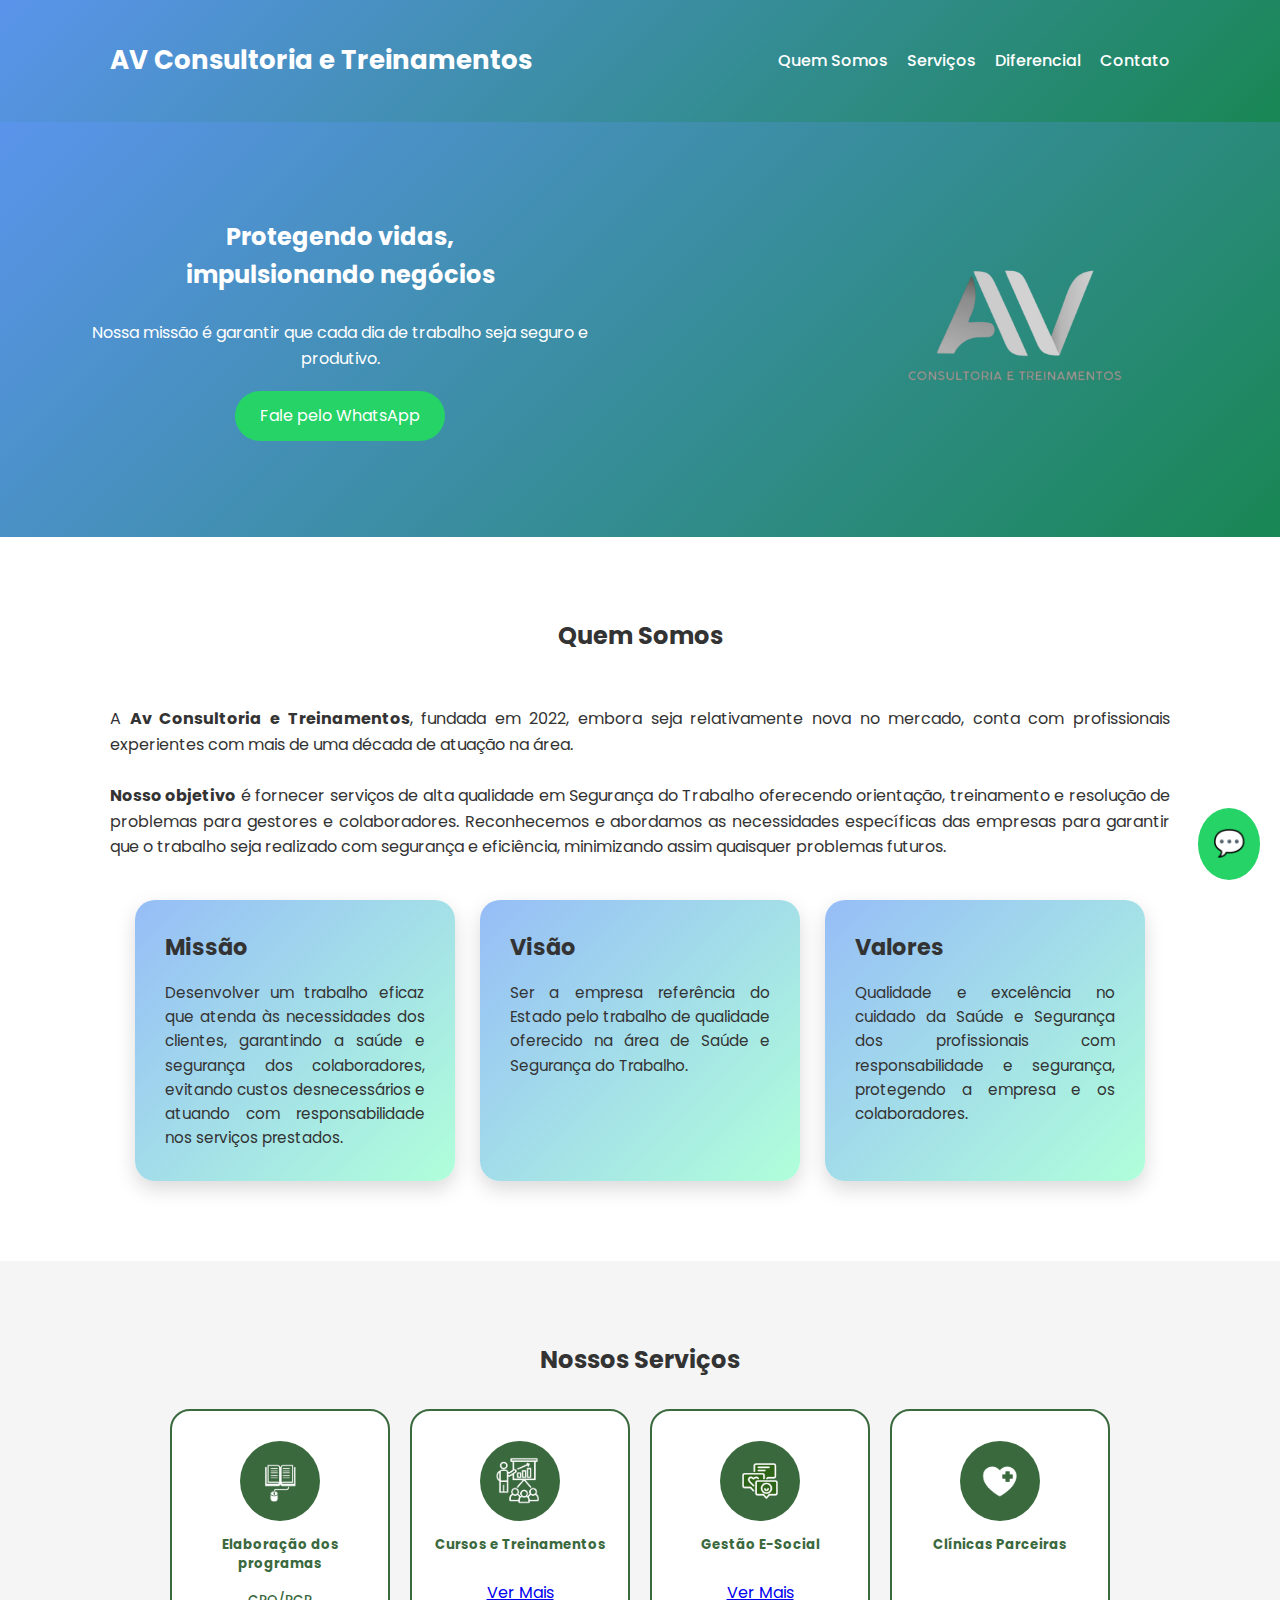
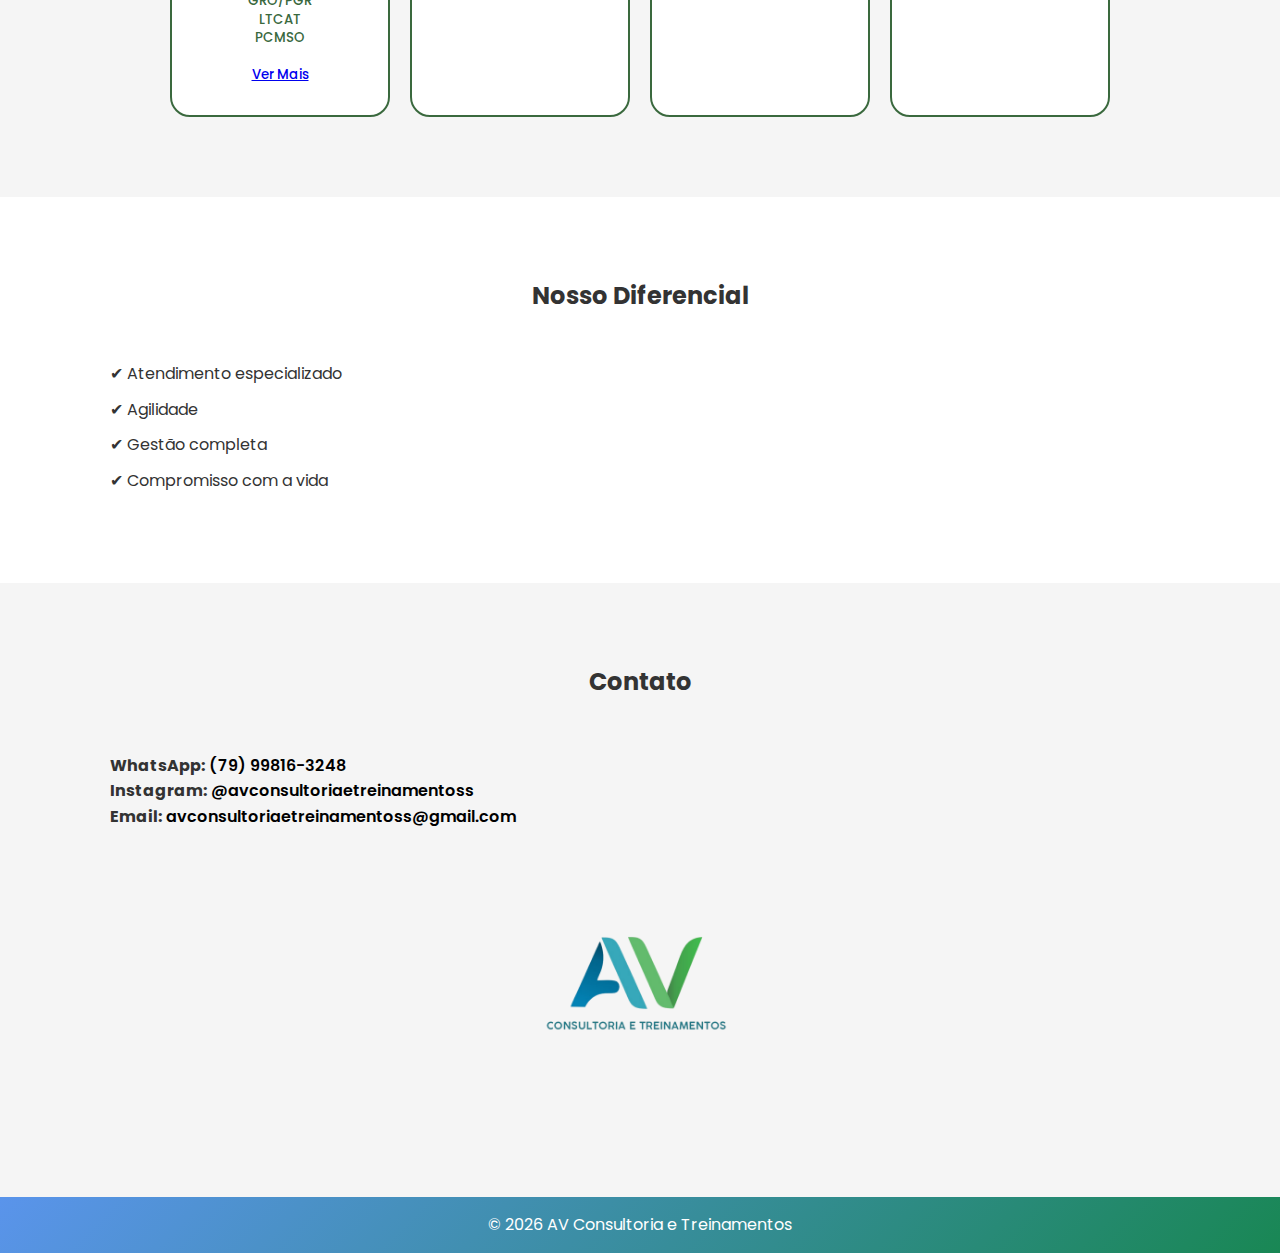
<file: index.html>
<!DOCTYPE html>
<html lang="pt-BR">
  <head>
    <meta charset="UTF-8" />
    <meta name="viewport" content="width=device-width, initial-scale=1.0" />
    <title>AV Consultoria e Treinamentos</title>

    <link rel="stylesheet" href="style.css" />

    <link rel="preconnect" href="https://fonts.googleapis.com" />
    <link rel="preconnect" href="https://fonts.gstatic.com" crossorigin />
    <link
      href="https://fonts.googleapis.com/css2?family=Poppins:wght@300;400;600;700&display=swap"
      rel="stylesheet"
    />
  </head>

  <body>
    <!-- HEADER -->
    <header>
     <div class="container">
    <div class="header-content">
        <h1>AV Consultoria e Treinamentos</h1>
        <nav>
          <a href="#sobre">Quem Somos</a>
          <a href="#servicos">Serviços</a>
          <a href="#diferencial">Diferencial</a>
          <a href="#contato">Contato</a>
        </nav>
      </div>
    </header>

    <!-- HERO -->
    <section class="hero">
      <div class="hero-content">
        <div class="hero-text">
          <h2>
            Protegendo vidas,<br />
            impulsionando negócios
          </h2>
          <br />
          <p>
            Nossa missão é garantir que cada dia de trabalho seja seguro e
            produtivo.
          </p>

          <a
            href="https://wa.me/5579998163248"
            target="_blank"
            class="btn whatsapp"
          >
            Fale pelo WhatsApp
          </a>
        </div>

        <div class="hero-img">
          <img src="img/av branco.png" alt="AV Consultoria" />
        </div>
      </div>
    </section>

    <!-- SOBRE -->
    <section class="section">
      <div class="container">
        <h2>Quem Somos</h2>
        <br />
        <br />

        <p>
          A <b>Av Consultoria e Treinamentos</b>, fundada em 2022, embora seja
          relativamente nova no mercado, conta com profissionais experientes com
          mais de uma década de atuação na área.
        </p>
        <br />
        <p>
          <b>Nosso objetivo</b> é fornecer serviços de alta qualidade em
          Segurança do Trabalho oferecendo orientação, treinamento e resolução
          de problemas para gestores e colaboradores. Reconhecemos e abordamos
          as necessidades específicas das empresas para garantir que o trabalho
          seja realizado com segurança e eficiência, minimizando assim quaisquer
          problemas futuros.
        </p>

        <div class="cards-institucional">
          <div class="card-institucional">
            <h3>Missão</h3>
            <p>
              Desenvolver um trabalho eficaz que atenda às necessidades dos
              clientes, garantindo a saúde e segurança dos colaboradores,
              evitando custos desnecessários e atuando com responsabilidade nos
              serviços prestados.
            </p>
          </div>

          <div class="card-institucional">
            <h3>Visão</h3>
            <p>
              Ser a empresa referência do Estado pelo trabalho de qualidade
              oferecido na área de Saúde e Segurança do Trabalho.
            </p>
          </div>

          <div class="card-institucional">
            <h3>Valores</h3>
            <p>
              Qualidade e excelência no cuidado da Saúde e Segurança dos
              profissionais com responsabilidade e segurança, protegendo a
              empresa e os colaboradores.
            </p>
          </div>
        </div>
      </div>
    </section>

    <!-- SERVIÇOS -->
    <section id="servicos" class="section bg">
      <div class="container">
        <h2>Nossos Serviços</h2>

        <div class="cards-servicos">
          <!-- CARD 1 -->
          <div class="card-servico">
            <div class="card-icon">
              <img src="img/Programas (1).png" alt="Elaboração de Programas" />
            </div>
            <h5>
              <b>Elaboração dos programas</b> <br />
              <br />
              GRO/PGR <br />
              LTCAT <br />
              PCMSO <br />
              <br />
              <a href="explicação.html">Ver Mais</a>
            </h5>
          </div>

          <!-- CARD 2 -->
          <div class="card-servico">
            <div class="card-icon">
              <img
                src="img/cursos e treinamentos.png"
                alt="Cursos e Treinamentos"
              />
            </div>
            <h5><b>Cursos e Treinamentos</b></h5>
            <br />
            <a href="explicação.html">Ver Mais</a>
          </div>

          <!-- CARD 3 -->
          <div class="card-servico">
            <div class="card-icon">
              <img src="img/sociais.png" alt="Gestão E-Social" />
            </div>
            <h5><b>Gestão E-Social</b></h5>
            <br />
            <a href="explicação.html">Ver Mais</a>
          </div>

          <!-- CARD 4 -->
          <div class="card-servico">
            <div class="card-icon">
              <img src="img/saude.png" alt="Clínicas Parceiras" />
            </div>
            <h5><b>Clínicas Parceiras</b></h5>
          </div>
        </div>
      </div>
    </section>

    <!-- DIFERENCIAL -->
    <section id="diferencial" class="section">
      <div class="container">
        <h2>Nosso Diferencial</h2>
        <br />

        <ul class="lista">
          <li>✔ Atendimento especializado</li>
          <li>✔ Agilidade</li>
          <li>✔ Gestão completa</li>
          <li>✔ Compromisso com a vida</li>
        </ul>
      </div>
    </section>

    <!-- CONTATO -->
    <section id="contato" class="section bg">
      <div class="container">
        <h2>Contato</h2>
        <br />
        <br />
        <p>
          <strong>WhatsApp:</strong>
          <a href="https://wa.me/5579998163248" target="_blank">
            (79) 99816-3248
          </a>
        </p>

        <p>
          <strong>Instagram:</strong>
          <a
            href="https://www.instagram.com/avconsultoriaetreinamentoss?igsh=MWJjYWZ6a2FtYTg5bw=="
            target="_blank"
          >
            @avconsultoriaetreinamentoss
          </a>
        </p>

        <p>
          <strong>Email:</strong>
          <a href="mailto:avconsultoriaetreinamentoss@gmail.com">
            avconsultoriaetreinamentoss@gmail.com
          </a>
        </p>

        <!-- IMAGEM EMBAIXO DOS CONTATOS -->
        <div class="imagem-contato">
          <img src="img/logo ofc.png" alt="Imagem de contato AV Consultoria" />
        </div>
      </div>
    </section>

    <!-- BOTÃO WHATSAPP -->
    <a href="https://wa.me/5579998163248" class="whatsapp-float" target="_blank"
      >💬</a
    >

    <!-- FOOTER -->
    <footer>
      <p>© 2026 AV Consultoria e Treinamentos</p>
    </footer>

    <script src="script.js"></script>
  </body>
</html>
</file>
<file: style.css>
* {
  margin: 0;
  padding: 0;
  box-sizing: border-box;
  font-family: "Poppins", sans-serif;
}
body {
  line-height: 1.6;
  color: #333;
}

footer,
footer * {
  text-align: center !important;
}

/* CONTAINER */
.container {
  max-width: 1100px;
  margin: auto;
  padding: 20px;
}

/* HEADER */
header {
  background: linear-gradient(135deg, #5a94eb, #198754);
}

.header-content {
  display: flex;
  justify-content: space-between;
  align-items: center;
  padding: 20px 0; /* CONTROLA A ALTURA DO HEADER */
}

header h1 {
  color: #fff;
  font-size: 26px;
  margin: 0; /* MUITO IMPORTANTE */
}

nav {
  margin: 0; /* REMOVE EMPURRÃO */
}

nav a {
  color: #fff;
  margin-left: 15px;
  text-decoration: none;
  font-weight: 500;
}

/* HERO */
.hero {
  background: linear-gradient(135deg, #5a94eb, #198754);
  padding: 80px 20px;
  color: #fff;
}

.hero-content {
  max-width: 1100px;
  margin: auto;
  display: flex;
  align-items: center;
  justify-content: space-between;
  gap: 40px;
}
.hero-text {
  max-width: 500px;
}
.hero-img img {
  max-width: 350px;
  width: 100%;
}
.hero-text {
  text-align: center;
}

.hero-text p {
  text-align: center;
}

/* SEÇÕES */
.section {
  padding: 60px 20px;
}
.bg {
  background: #f5f5f5;
}

/* CARDS */
.cards-servicos {
  display: flex;
  flex-wrap: wrap;
  gap: 20px;
  justify-content: center;
  margin-top: 30px;
}

.card-servico {
  background: #fff;
  border: 2px solid #3a693e;
  border-radius: 20px;
  padding: 30px 20px;
  text-align: center; /* 👈 centraliza textos */
  width: 220px;
  transition: transform 0.3s, box-shadow 0.3s;

  display: flex; /* 👇 garante tudo no centro */
  flex-direction: column;
  align-items: center;
}

.card-servico:hover {
  transform: translateY(-5px);
  box-shadow: 0 10px 20px rgba(0, 0, 0, 0.1);
}

.card-icon {
  width: 80px;
  height: 80px;
  background: #3a693e;
  border-radius: 50%;
  display: flex;
  align-items: center;
  justify-content: center;
  margin-bottom: 15px;
}

.card-icon img {
  width: 120%;
  height: 120%;
  object-fit: contain;
}

.card-servico h5,
.card-servico a {
  text-align: center; /* 👈 texto e link no centro */
}

.card-servico h5 {
  color: #3a693e;
  font-weight: 500;
  line-height: 1.4;
}

.galeria-fotos {
  max-width: 1100px;
  margin: 60px auto;
  padding: 0 20px;
  text-align: center;
}

.galeria-fotos h2 {
  margin-bottom: 30px;
}

/* Grid da galeria */
.grid-galeria {
  display: grid;
  grid-template-columns: repeat(auto-fit, minmax(250px, 1fr));
  gap: 20px;
}

.grid-galeria img {
  width: 100%;
  height: 220px; /* ALTURA das fotos */
  object-fit: cover;
  border-radius: 18px;
  cursor: pointer;
  transition: transform 0.3s, box-shadow 0.3s;
}

/* Efeito hover */
.grid-galeria img:hover {
  transform: scale(1.05);
  box-shadow: 0 10px 25px rgba(0, 0, 0, 0.2);
}

/* Responsivo celular */
@media (max-width: 600px) {
  .grid-galeria img {
    height: 180px;
  }
}

/* Responsivo */
@media (max-width: 600px) {
  .lista-fotos img {
    width: 100px;
    height: 100px;
  }
}

#contato a {
  color: #000000 !important;
  font-weight: 600;
  text-decoration: none;
}

#contato a:hover {
  color: #2f5633 !important;
  text-decoration: underline;
}

/* Link normal */
a.meu-link {
  color: #3a693e; /* cor do link */
  text-decoration: none; /* remove o sublinhado se quiser */
}

/* Link quando o mouse passa por cima */
a.meu-link:hover {
  color: rgb(1, 41, 19); /* cor ao passar o mouse */
  text-decoration: underline; /* opcional, adiciona sublinhado no hover */
}

/* Link visitado */
a.meu-link:visited {
  color: rgb(30, 66, 44); /* cor depois de o usuário ter clicado */
}

/* Link ativo (quando clicado) */
a.meu-link:active {
  color: rgb(32, 68, 32); /* cor no momento do clique */
}

/* CARDS QUEM SOMOS */
.cards-institucional {
  display: flex;
  gap: 25px;
  margin-top: 40px;
  justify-content: center;
  flex-wrap: wrap;
}

.card-institucional {
  background: linear-gradient(135deg, #96bdf7, #b0ffda);
  color: #333;
  border-radius: 20px;
  padding: 30px;
  width: 320px;
  box-shadow: 0 8px 20px rgba(0, 0, 0, 0.15);
  transition: transform 0.3s, box-shadow 0.3s;
}

.card-institucional:hover {
  transform: translateY(-6px);
  box-shadow: 0 12px 25px rgba(0, 0, 0, 0.2);
}

.card-institucional h3 {
  margin-bottom: 15px;
  font-size: 1.4rem;
  text-align: left;
}

.card-institucional p {
  font-size: 0.95rem;
  line-height: 1.6;
  text-align: left;
}

/* RESPONSIVO */
@media (max-width: 768px) {
  .card-institucional {
    width: 100%;
  }
}

/* LISTA */
.lista {
  list-style: none;
  margin-top: 20px;
}
.lista li {
  margin: 10px 0;
}

/* BOTÕES */
.btn {
  display: inline-block;
  margin-top: 20px;
  padding: 12px 25px;
  border-radius: 25px;
  background: #198754;
  color: #fff;
  text-decoration: none;
}
.whatsapp {
  background: #25d366;
}

.imagem-contato {
  margin-top: 30px;
  text-align: center;
}

.imagem-contato img {
  max-width: 250px; /* 👉 AQUI você muda o tamanho */
  width: 100%;
  height: auto;
}

/* WHATSAPP FLUTUANTE */
.whatsapp-float {
  position: fixed;
  bottom: 20px;
  right: 20px;
  background: #25d366;
  color: #fff;
  font-size: 26px;
  padding: 15px;
  border-radius: 50%;
  text-decoration: none;
}

/* FOOTER */
footer {
  background: linear-gradient(135deg, #5a94eb, #198754);
  color: #fff;
  padding: 15px;
  text-align: center;
}

/* RESPONSIVO */
@media (max-width: 768px) {
  .hero-content {
    flex-direction: column;
    text-align: center;
  }
  nav {
    margin-top: 10px;
  }
  nav a {
    display: inline-block;
    margin: 5px;
  }
} /* ====================== MOBILE FIRST (CELULAR) ====================== */
@media (max-width: 768px) {
  /* HEADER */
  header {
    padding: 15px 10px;
  }
  .header-content {
    flex-direction: column;
    gap: 10px;
  }
  header h1 {
    font-size: 1.3rem;
    text-align: center;
  }
  nav {
    display: flex;
    flex-wrap: wrap;
    justify-content: center;
    gap: 10px;
  }
  nav a {
    margin: 0;
    font-size: 0.9rem;
  } /* HERO */
  .hero {
    padding: 50px 15px;
  }
  .hero-content {
    flex-direction: column;
    gap: 25px;
  }
  .hero-text h2 {
    font-size: 1.6rem;
    line-height: 1.3;
  }
  .hero-text p {
    font-size: 0.95rem;
  }
  .hero-img img {
    max-width: 220px;
  } /* BOTÃO */
  .btn {
    width: 100%;
    text-align: center;
    padding: 14px;
    font-size: 1rem;
  } /* SEÇÕES */
  .section {
    padding: 45px 15px;
  }
  .section h2 {
    font-size: 1.4rem;
    margin-bottom: 20px;
  }
  .section p {
    font-size: 0.95rem;
  }
  /* CARDS */
  .cards-servicos {
    display: flex;
    flex-wrap: wrap;
    gap: 20px;
    justify-content: center;
    margin-top: 30px;
  }

  .card-servico {
    background: #fff;
    border: 2px solid #3a693e; /* cor da borda verde */
    border-radius: 20px;
    padding: 30px 20px;
    text-align: center;
    width: 220px;
    transition: transform 0.3s, box-shadow 0.3s;
  }

  .card-servico:hover {
    transform: translateY(-5px);
    box-shadow: 0 10px 20px rgba(0, 0, 0, 0.1);
  }

  .card-icon {
    width: 80px;
    height: 80px;
    background: #3a693e; /* círculo verde */
    border-radius: 50%;
    display: flex;
    align-items: center;
    justify-content: center;
    margin: 0 auto 15px auto;
  }

  .card-icon img {
    width: 120%;
    height: 120%;
    object-fit: contain;
  }

  .card-servico p {
    color: #3a693e;
    font-weight: 500;
    line-height: 1.4;
  }
  /* LISTA DIFERENCIAL */
  .lista li {
    font-size: 0.95rem;
    text-align: left;
  }
  /* CONTATO */
  #contato p {
    font-size: 0.95rem;
  }

  /* Menor no celular */
  @media (max-width: 768px) {
    .imagem-contato img {
      max-width: 180px;
    }
  }

  /* FOOTER */
  footer {
    background: linear-gradient(135deg, #5a94eb, #198754);
    color: #fff;
    padding: 15px;
    text-align: center;
  }

  /* WHATSAPP FLOAT */
  .whatsapp-float {
    bottom: 15px;
    right: 15px;
    font-size: 22px;
    padding: 12px;
  }
}
.section h2,
.hero-text h2,
footer p {
  text-align: center;
}
.section p,
.card p {
  text-align: justify;
}
</file>
